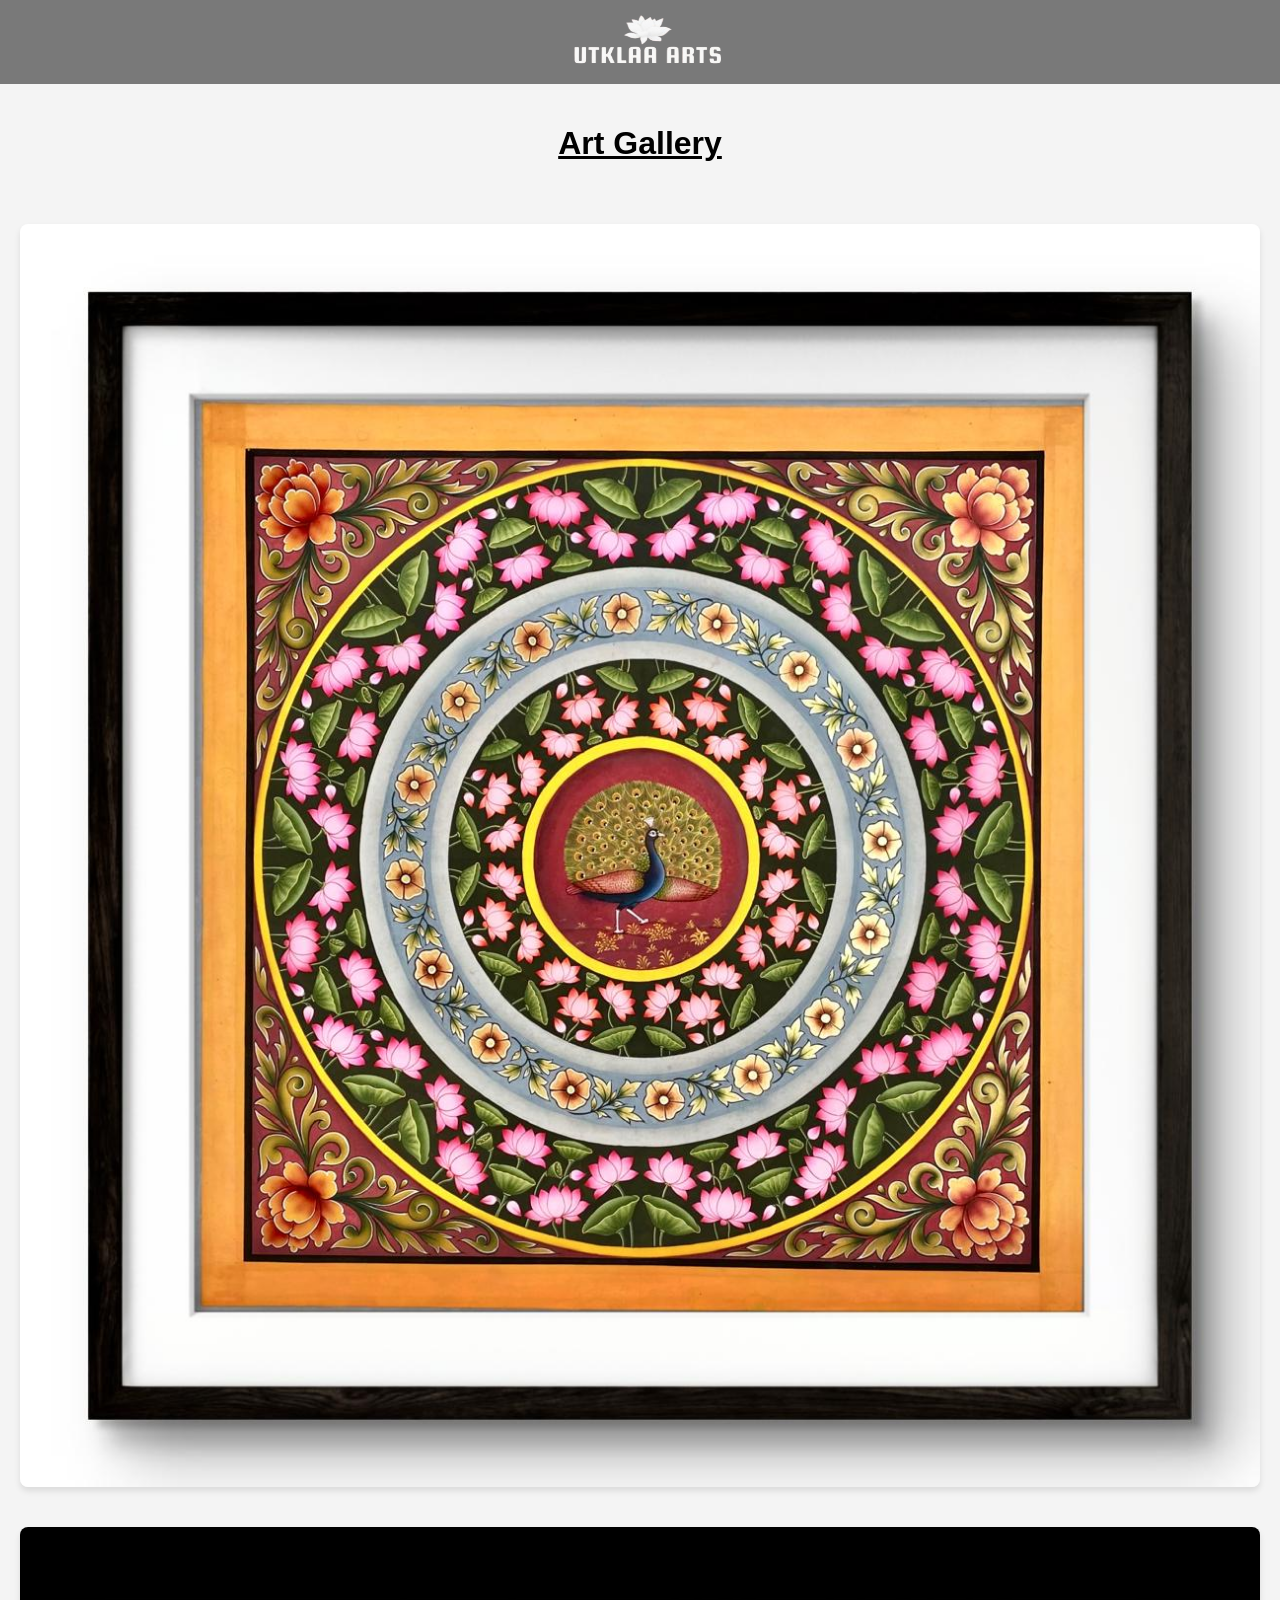
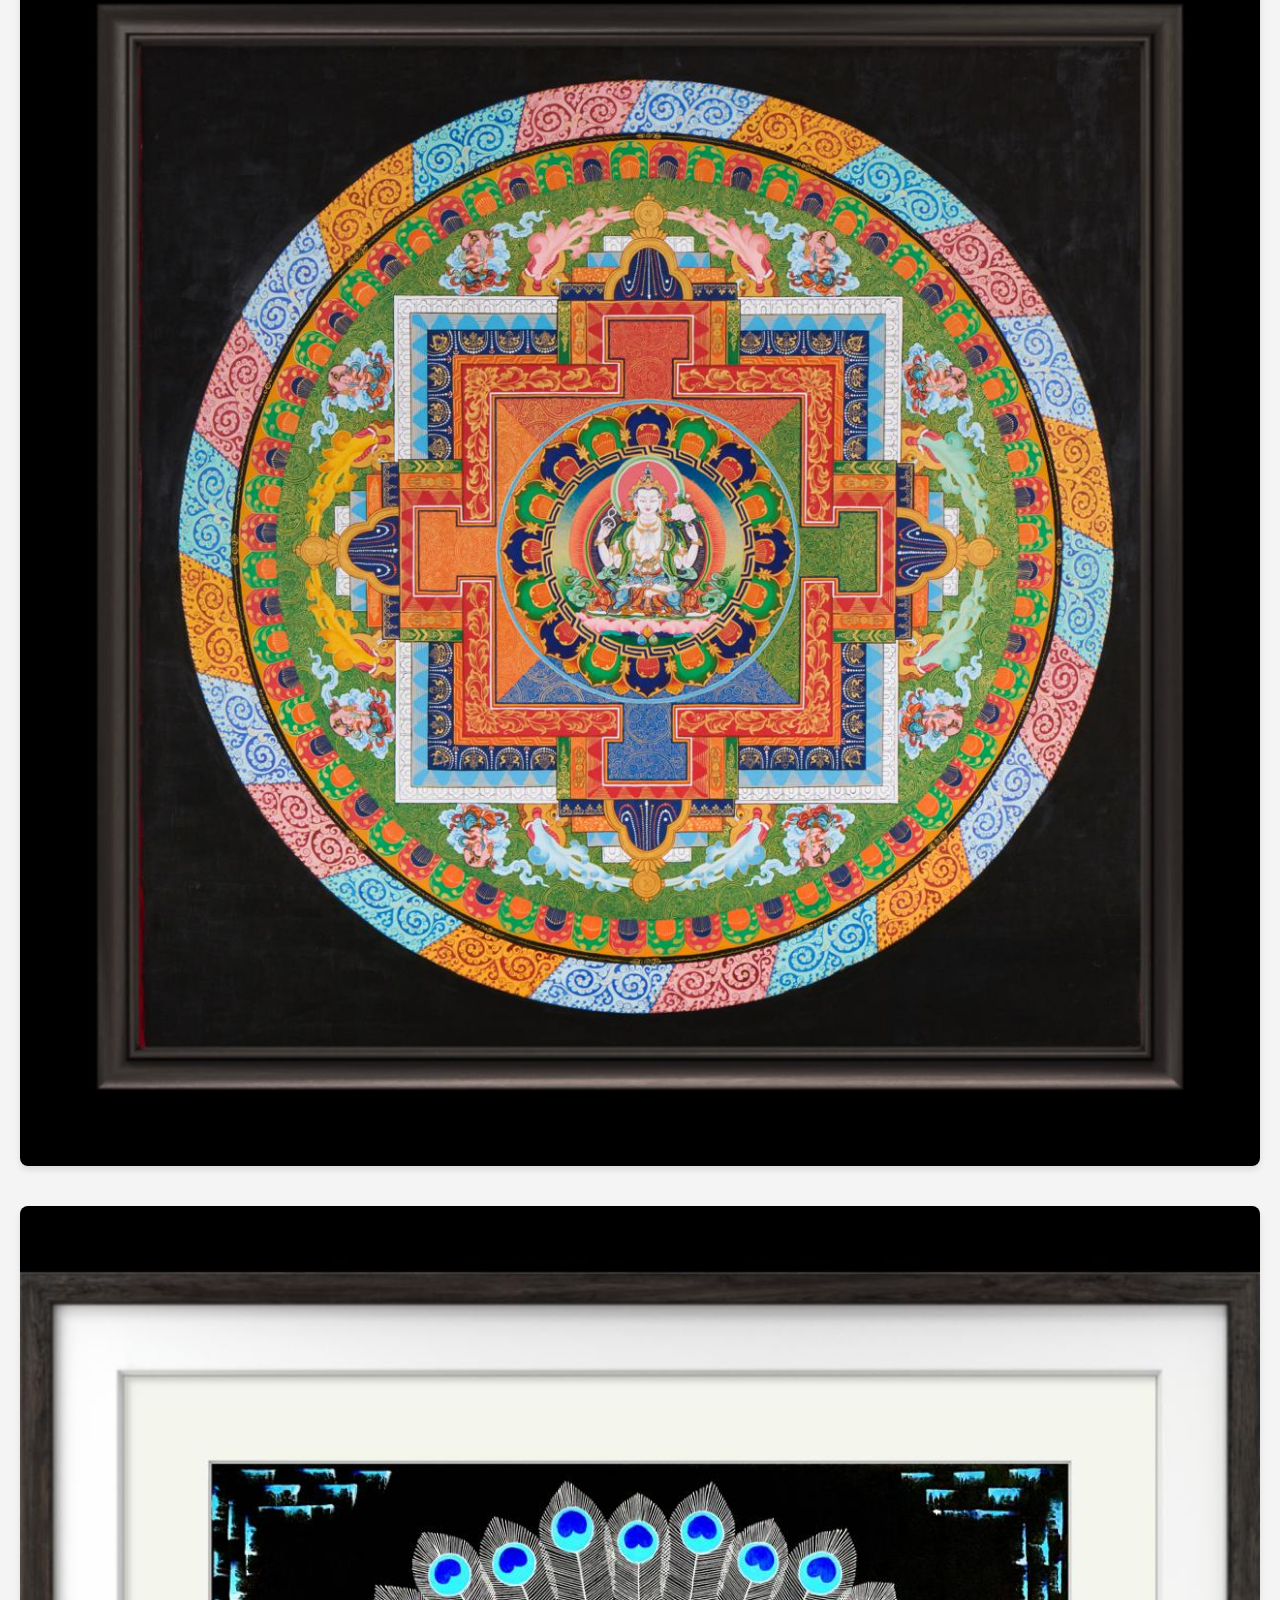
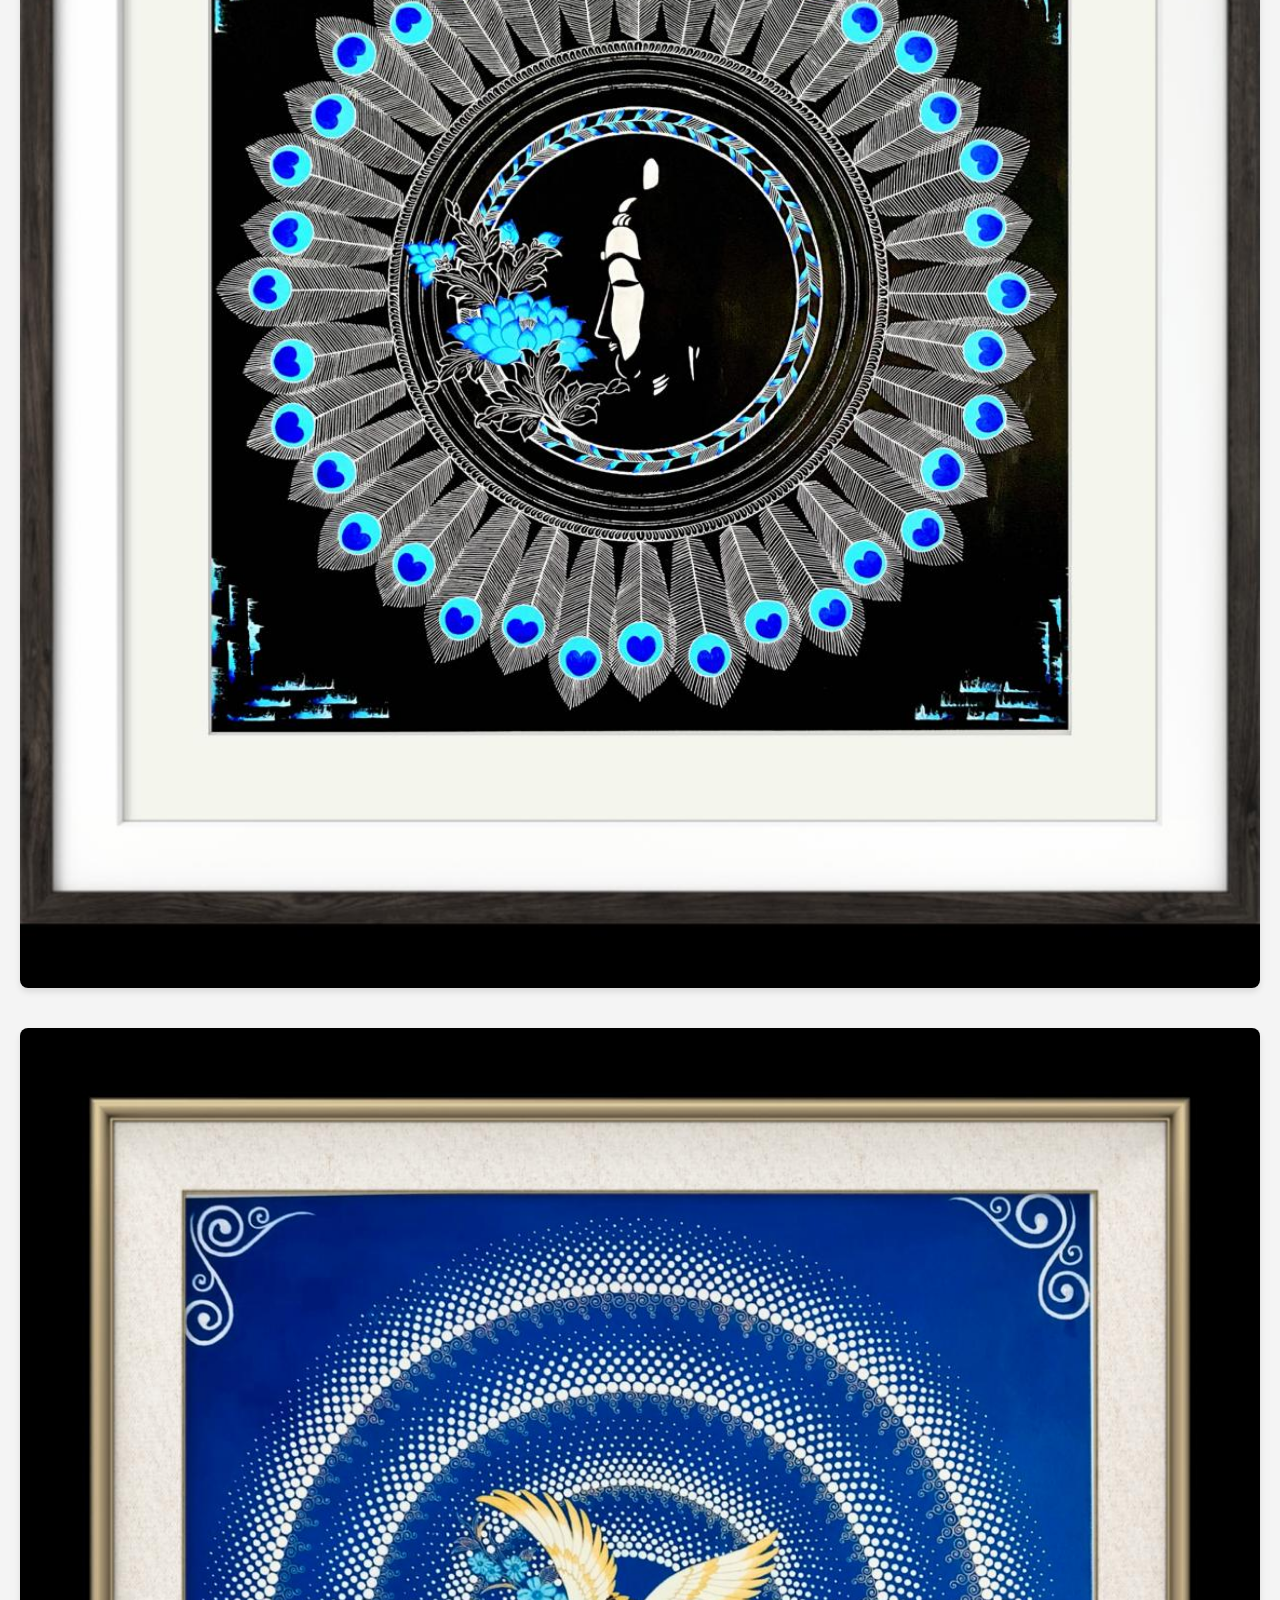
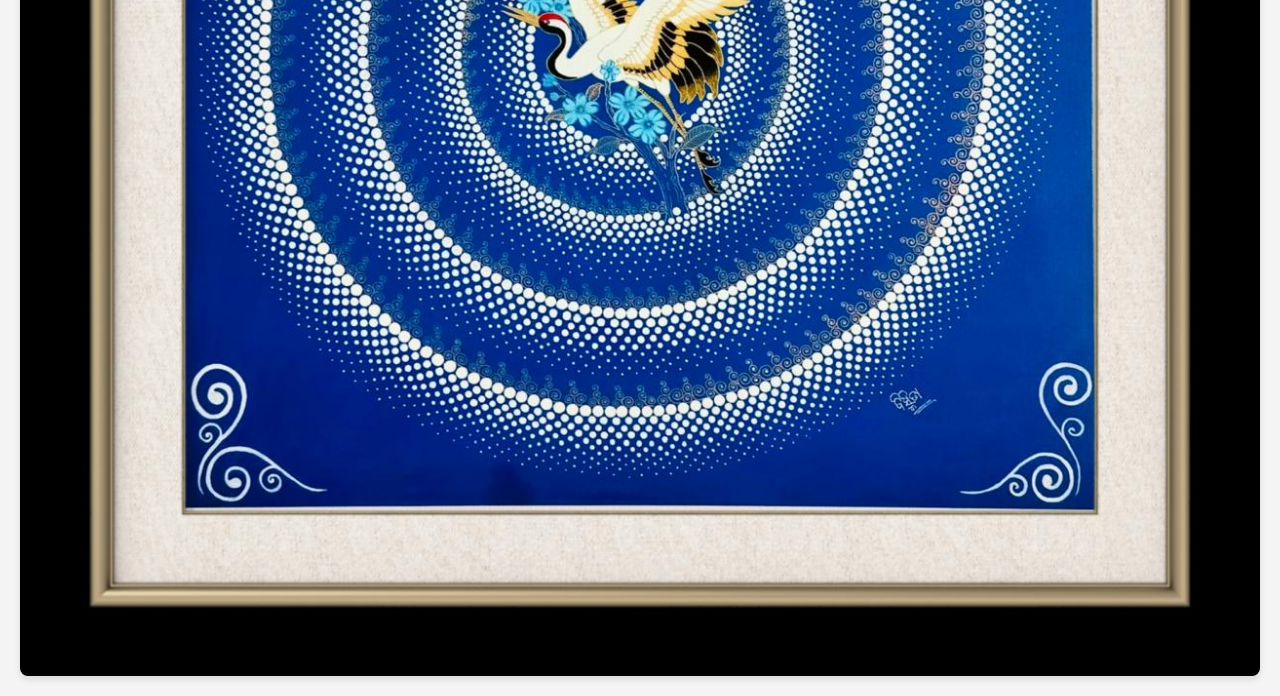
<file: wivana-html.zaderonstudio.com/gallery.html>
<!DOCTYPE html>
<html lang="en">
<head>
    <meta charset="UTF-8">
    <meta name="viewport" content="width=device-width, initial-scale=1.0">
    <title>Gallery</title>
    <style>
        body {
            font-family: Arial, sans-serif;
            margin: 0;
            padding: 0;
            background-color: #f4f4f4;
        }
        .gallery-container {
            display: grid;
            grid-template-columns: repeat(auto-fit, minmax(200px, 1fr));
            gap: 15px;
            padding: 20px;
        }
        .gallery-item {
            position: relative;
            overflow: hidden;
            border-radius: 8px;
            box-shadow: 0 4px 6px rgba(0, 0, 0, 0.1);
        }
        .gallery-item img {
            width: 100%;
            height: auto;
            display: block;
            transition: transform 0.3s ease;
        }
        .gallery-item:hover img {
            transform: scale(1.1);
        }
        .gallery-item .caption {
            position: absolute;
            bottom: 0;
            background: rgba(0, 0, 0, 0.6);
            color: #fff;
            width: 100%;
            text-align: center;
            padding: 10px;
            font-size: 14px;
            opacity: 0;
            transition: opacity 0.3s ease;
        }
        .gallery-item:hover .caption {
            opacity: 1;
        }
    </style>
</head>
<!-- style="background-image: url(img/pink-lotus-impressionist-landscape-oil-on-board.jpg); background-repeat: no-repeat;" -->
<body>
    <nav class="navbar navbar-expand-lg bg-light">
        <div class="container text-center" style="padding: 10px; background-color: black; opacity: 0.5;">
          <a class="navbar-brand mx-auto" href="index.html">
            <img src="img/utkalartsnewlogo.png" alt="Brand Logo" width="166" height="60"
              class="d-inline-block align-text-top" style="padding-left: 44%;" />
          </a>
        </div>
      </nav>
      
    <h1 style="text-align: center; padding: 20px; text-decoration: underline;" class="title-about c-semi-black">Art Gallery</h1>
    <div class="gallery-container">
        <div class="gallery-item">
            <img src="img/showcase-1.jpeg" alt="showcase" class="img-showcase" />
        </div>
    </div>
    <div class="gallery-container">
        <div class="gallery-item">
            <img src="img/showcase-2.jpeg" alt="showcase" class="img-showcase" />
          </div>
    </div>
    <div class="gallery-container">
          <div class="gallery-item">
            <img src="img/showcase-3.jpeg" alt="showcase"/>
          </div>
          </div>
          <div class="gallery-container">
        <div class="gallery-item">
            <img  src="img/showcase-5.jpeg" alt="Image 4">
        </div>
    </div>
</body>
</html>
</file>
